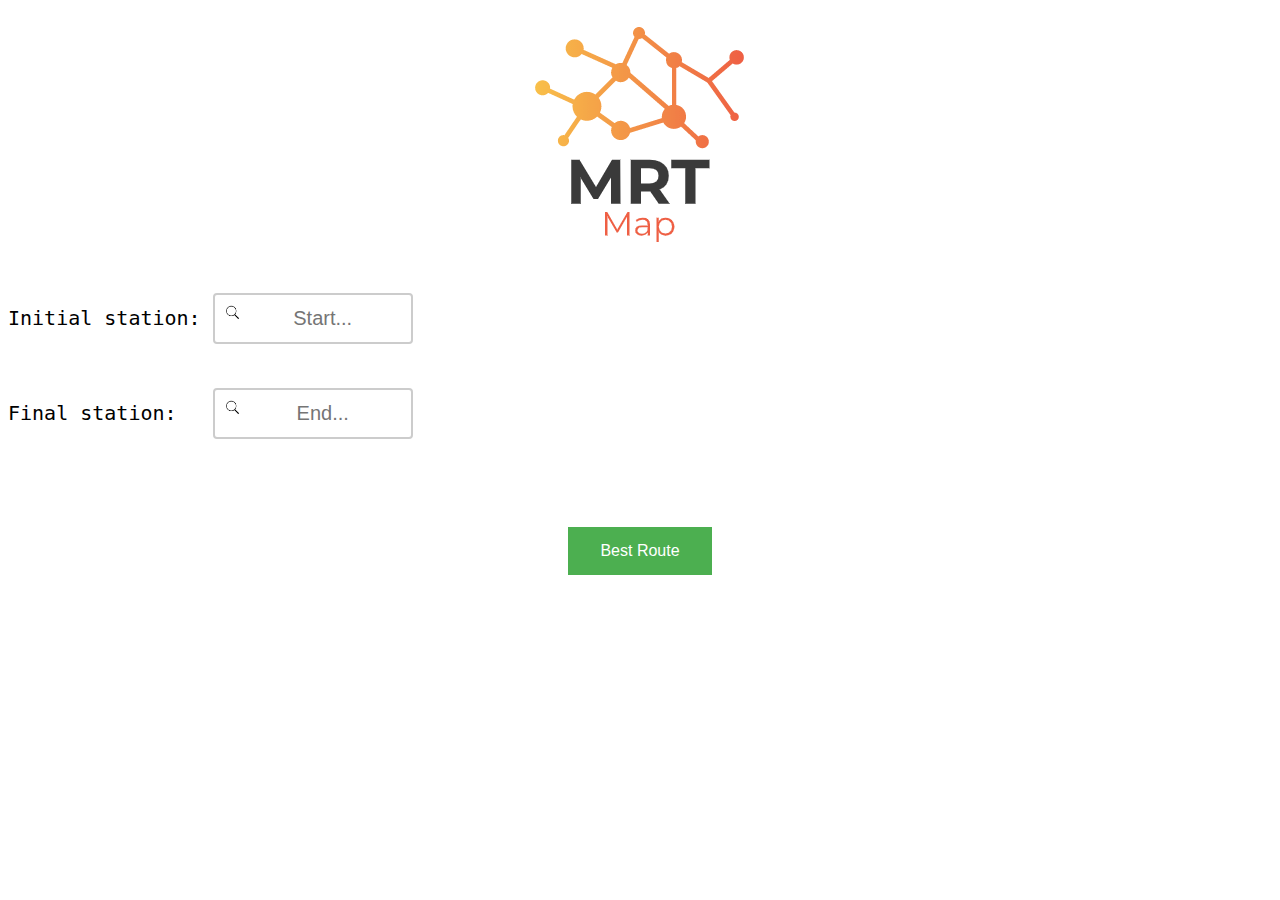
<file: myweb/index.html>
<!DOCTYPE html>
<html>
<head>
<link rel="stylesheet" href="style.css">
<title>Best Route for MRT</title>
</head>
<body>
 
<p style="text-align:center;">
<img src = "mylogo.png" style = "display:block; margin-left:auto; margin-right:auto;">
</p>

<form>
<div class="autocomplete">
<pre style="font-size: 20px;">
Initial station: <input id="fname" type="text" placeholder="Start..." autocomplete="off" ><br>
</pre>
<pre style="font-size: 20px;">
Final station:   <input id="lname" type="text" placeholder="End..." autocomplete="off" ><br><br>
</pre>
</div>
</form>







<p style="text-align:center;">
<button onclick="f()">Best Route</button> 
</p>
<pre style="font-size: 20px;" id="best_route_simplified"></pre>
<pre style="font-size: 20px;" id="time_taken"></pre>
<br>
<br>
<pre style="font-size: 20px;" id="heading"></pre>
<pre style="font-size: 20px;" id="best_route_expanded"></pre>

<script src="script.js">
</script> 



</body>
</html>
</file>
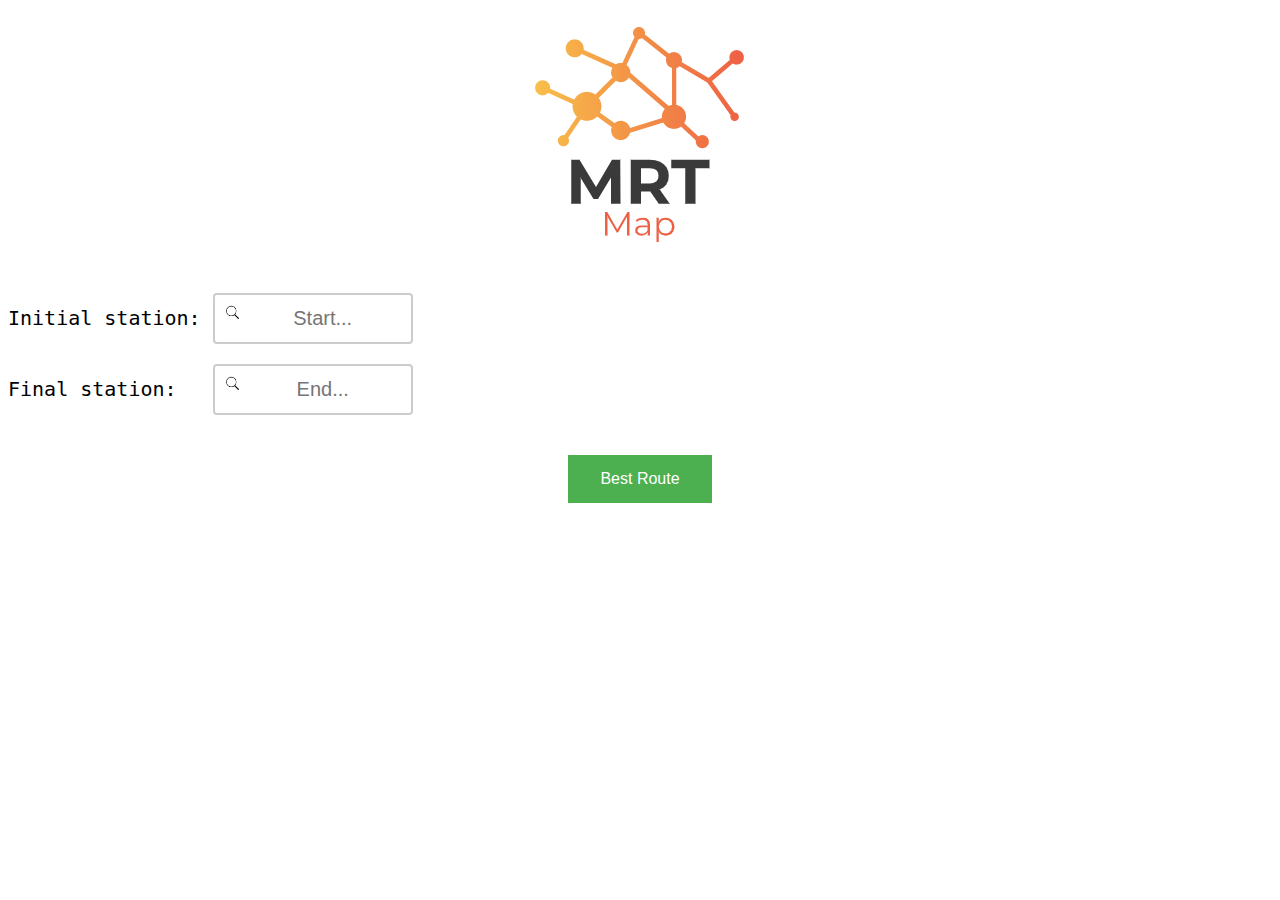
<file: myweb_phone/index.html>
<!DOCTYPE html>
<html>
<head>
<link rel="stylesheet" href="style.css">
<title>Best Route for MRT (Phone)</title>
<meta name="viewport" content="width=device-width, initial-scale=1.0">
</head>
<body>
 
<p style="text-align:center;">
<img src = "mylogo.png" style = "display:block; margin-left:auto; margin-right:auto;">
</p>

<form>
<div class="autocomplete">
<pre style="font-size: 20px;">
Initial station: <input id="fname" type="text" placeholder="Start..." autocomplete="off" >
</pre>
<pre style="font-size: 20px;">
Final station:   <input id="lname" type="text" placeholder="End..." autocomplete="off" >
</pre>
</div>
</form>



<p style="text-align:center;">
<button onclick="f()">Best Route</button> 
</p>
<pre style="font-size: 20px;" id="best_route_simplified"></pre>
<pre style="font-size: 20px;" id="time_taken"></pre>
<br>
<br>
<pre style="font-size: 20px;" id="heading"></pre>
<pre style="font-size: 20px;" id="best_route_expanded"></pre>

<script src="script.js">
</script> 



</body>
</html>
</file>
<file: myweb/style.css>
body {
  background-color: white;
}
h1 {
  color: blue;
}
p {
  color: red;
}

input[type=text] {
  width: 200px;
  text-align: center;
  box-sizing: border-box;
  border: 2px solid #ccc;
  border-radius: 4px;
  font-size: 20px;
  background-color: white;
  background-image: url('searchicon.png');
  background-size: 15px;
  background-position: 10px 10px; 
  background-repeat: no-repeat;
  padding: 12px 20px 12px 40px;
  -webkit-transition: width 0.4s ease-in-out;
  transition: width 0.4s ease-in-out;
}

input[type=text]:focus {
  width: 200%;
}

.autocomplete {
  position: relative;
  display: inline-block;
}

.autocomplete-items {
  position: absolute;
  border: 1px solid #d4d4d4;
  border-bottom: none;
  border-top: none;
  z-index: 99;
  /*position the autocomplete items to be the same width as the container:*/
  top: 100%;
  left: 0;
  right: 0;
}


.autocomplete-items div {
  padding: 10px;
  cursor: pointer;
  background-color: #fff; 
  border-bottom: 1px solid #d4d4d4; 
}

/*when hovering an item:*/
.autocomplete-items div:hover {
  background-color: #e9e9e9; 
}

/*when navigating through the items using the arrow keys:*/
.autocomplete-active {
  background-color: DodgerBlue !important; 
  color: #ffffff; 
}






button {
  background-color: #4CAF50; /* Green */
  border: none;
  color: white;
  padding: 15px 32px;
  text-align: center;
  text-decoration: none;
  display: inline-block;
  font-size: 16px;
  margin: 4px 2px;
  cursor: pointer;
}
</file>
<file: myweb_phone/style.css>
body {
  background-color: white;
}
h1 {
  color: blue;
}
p {
  color: red;
}

input[type=text] {
  width: 200px;
  text-align: center;
  box-sizing: border-box;
  border: 2px solid #ccc;
  border-radius: 4px;
  font-size: 20px;
  background-color: white;
  background-image: url('searchicon.png');
  background-size: 15px;
  background-position: 10px 10px; 
  background-repeat: no-repeat;
  padding: 12px 20px 12px 40px;
  -webkit-transition: width 0.4s ease-in-out;
  transition: width 0.4s ease-in-out;
}

input[type=text]:focus {
  width: 40%;
}

.autocomplete {
  position: relative;
  display: inline-block;
}

.autocomplete-items {
  position: absolute;
  border: 1px solid #d4d4d4;
  border-bottom: none;
  border-top: none;
  z-index: 99;
  /*position the autocomplete items to be the same width as the container:*/
  top: 100%;
  left: 0;
  right: 0;
}


.autocomplete-items div {
  padding: 10px;
  cursor: pointer;
  background-color: #fff; 
  border-bottom: 1px solid #d4d4d4; 
}

/*when hovering an item:*/
.autocomplete-items div:hover {
  background-color: #e9e9e9; 
}

/*when navigating through the items using the arrow keys:*/
.autocomplete-active {
  background-color: DodgerBlue !important; 
  color: #ffffff; 
}






button {
  background-color: #4CAF50; /* Green */
  border: none;
  color: white;
  padding: 15px 32px;
  text-align: center;
  text-decoration: none;
  display: inline-block;
  font-size: 16px;
  margin: 4px 2px;
  cursor: pointer;
}
</file>
